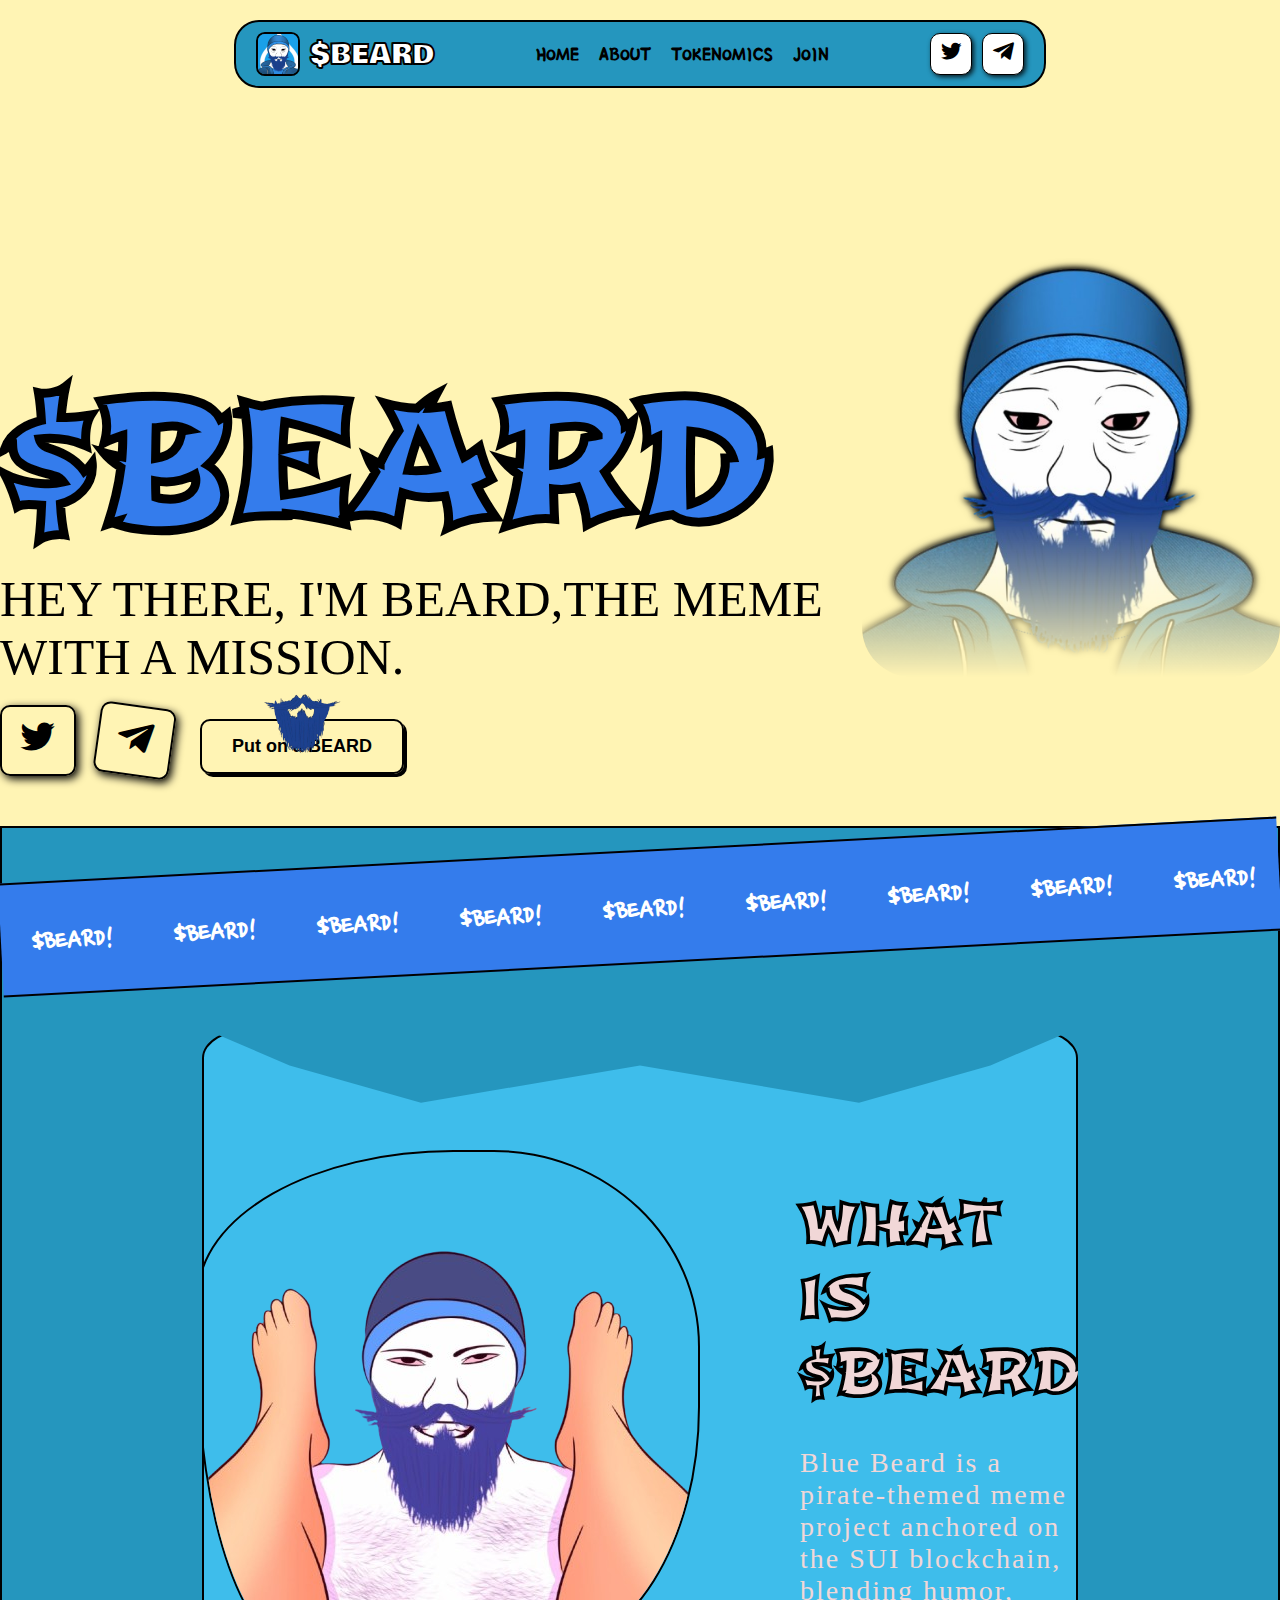
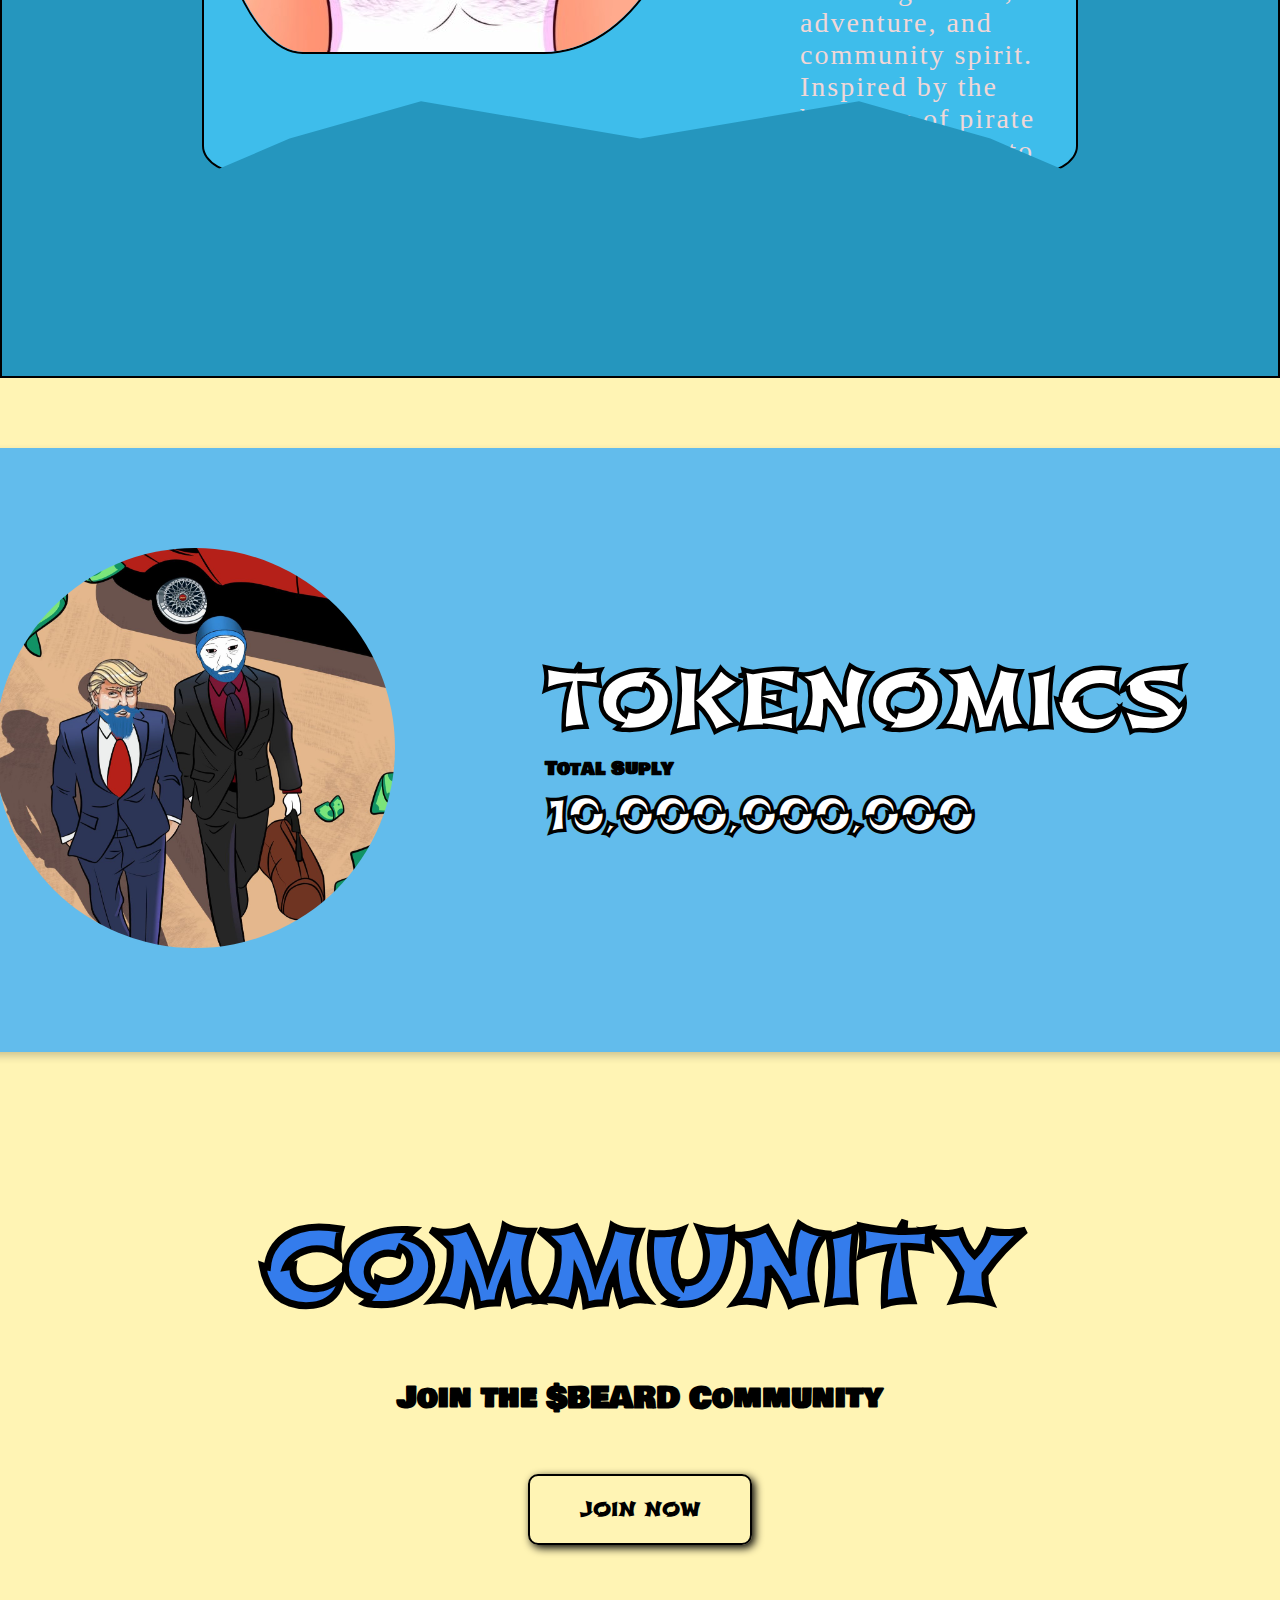
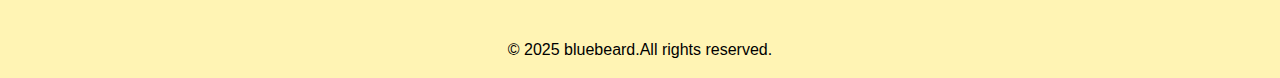
<file: index.html>
<!DOCTYPE html>
<html lang="en">
<head>
    <meta charset="UTF-8">
    <meta name="viewport" content="width=device-width, initial-scale=1.0">
    <title>BLUE BEARD!!</title>
    <link rel="stylesheet" href="styles.css">
    <link href='https://unpkg.com/boxicons@2.1.4/css/boxicons.min.css' rel='stylesheet'>
    <link rel="preconnect" href="https://fonts.googleapis.com">
    <link rel="preconnect" href="https://fonts.gstatic.com" crossorigin>
    <link href="https://fonts.googleapis.com/css2?family=Bowlby+One+SC&family=Chewy&family=Gamja+Flower&family=Hanalei+Fill&family=Knewave&family=Nanum+Pen+Script&family=Patrick+Hand+SC&family=Rubik+Puddles&family=Slackey&display=swap" rel="stylesheet">
    <link href="https://fonts.googleapis.com/css2?family=Boogaloo&family=Bowlby+One+SC&family=Chewy&family=Finger+Paint&family=Gamja+Flower&family=Hanalei+Fill&family=Knewave&family=Nanum+Pen+Script&family=Patrick+Hand+SC&family=Rubik+Puddles&family=Shojumaru&family=Slackey&display=swap" rel="stylesheet">

</head>

<body>
  <nav class="navbar">
    <div class="logo-container">
      <img src="img1.jpeg" alt="beard Logo" class="logo-new">
      <span class="brand-name">$BEARD</span>
    </div>
    <ul class="nav-links">
      <li><a href="#home">HOME</a></li>
      <li><a href="#about">ABOUT</a></li>
      <li><a href="#tokenomics">TOKENOMICS</a></li>
      <li><a href="#socials">JOIN</a></li>
    </ul>
    <div class="nav-buttons">
      <a href="https://x.com/bluebeardsui"><i class='bx bxl-twitter'></i></a>
      <a href="https://t.me/bluebeardsui"><i class='bx bxl-telegram'></i></a>
    </div>
</nav>
<div class="hero-section" id="home">
  <div class="hero-text">
    <h1>$BEARD</h1>
    <P>HEY THERE, I'M BEARD,THE MEME WITH A MISSION.</P>
    <div class="btn">
      <div class="social-btn">
        <div class="x-btn">
        <a href="https://x.com/bluebeardsui"><i class='bx bxl-twitter'></i></a>
        </div>
        <div class="tel-btn">
        <a href="https://t.me/bluebeardsui"><i class='bx bxl-telegram' id="tel"></i></a>
        </div>
      </div>
      <div class="put-on">
        <a href="beard.html" class="button">
          Put on a BEARD
          <img src="img7.png"" class="bouncing-image" alt="Bouncing Beard">
      </a>
      </div>
    </div>
  </div>
  <div class="hero-img">
    <img src="img3.png"  alt="">
  </div>
</div>
<div class="scrolling-banner">
  <div class="banner-content">
      <div class="logo">$BEARD! </div>
      <div class="logo">$BEARD!  </div>
      <div class="logo">$BEARD!  </div>
      <div class="logo">$BEARD! </div>
      <div class="logo">$BEARD!  </div>
      <div class="logo">$BEARD!  </div>
      <!-- Duplicate the texts for a smooth scrolling effect -->
      <div class="logo">$BEARD! </div>
      <div class="logo">$BEARD!  </div>
      <div class="logo">$BEARD!  </div>
      <div class="logo">$BEARD! </div>
      <div class="logo">$BEARD!  </div>
      <div class="logo">$BEARD!  </div>
      <!-- Duplicate the texts for a smooth scrolling effect -->
      <div class="logo">$BEARD! </div>
      <div class="logo">$BEARD!  </div>
      <div class="logo">$BEARD!  </div>
      <div class="logo">$BEARD! </div>
      <div class="logo">$BEARD!  </div>
      <div class="logo">$BEARD!  </div>
      <!-- Duplicate the texts for a smooth scrolling effect -->
      <div class="logo">$BEARD! </div>
      <div class="logo">$BEARD!  </div>
      <div class="logo">$BEARD!  </div>
      <div class="logo">$BEARD! </div>
      <div class="logo">$BEARD!  </div>
      <div class="logo">$BEARD!  </div>
      <!-- Duplicate the texts for a smooth scrolling effect -->
      <div class="logo">$BEARD! </div>
      <div class="logo">$BEARD!  </div>
      <div class="logo">$BEARD!  </div>
      <div class="logo">$BEARD! </div>
      <div class="logo">$BEARD!  </div>
      <div class="logo">$BEARD!  </div>
      <!-- Duplicate the texts for a smooth scrolling effect -->

  </div>
  </div>

  <div class="notebook" id="about">
    <div class="notebook-content">
      <div class="descrip-img">
        <img src="img4.png" alt="">
      </div>
      <div class="description">
        <h1>WHAT IS $BEARD</h1>
        <p>Blue Beard is a pirate-themed meme project anchored on the SUI blockchain, blending humor, adventure, and community spirit. Inspired by the boldness of pirate culture, it aims to bring fun and excitement to the ecosystem while fostering a close-knit crew of supporters. Blue Beard isn’t just about sailing the blockchain seas—it’s about making waves, sharing laughter, and creating unforgettable memories with the SUI community. Join the crew and be part of this thrilling journey!</p>
      </div>
    </div>
    </div>
  <div class="tokenomics" id="tokenomics">
    <div class="tokenomics-details">
      <div class="token-img">
        <img src="img5.jpeg" alt="">
      </div>
      <div class="token-content">
        <h1>TOKENOMICS</h1>
        <h3>Total Suply</h3>  
        <h2>10,000,000,000</h2>
  
      </div>
    </div>
  </div>

  <div class="socials">
    <div class="social-contents">
      <h1>COMMUNITY</h1>
      <h2>Join the $BEARD Community</h2>
    </div>
    <div class="join-btn">
      <a href="https://t.me/bluebeardsui">JOIN NOW</a>
    </div>
  </div>

  <footer class="footer">
    <div class="footer-container">
      <p>&copy; 2025 <span>bluebeard</span>.All rights reserved.</p>
    </div>
  </footer>
    

</body>
</file>
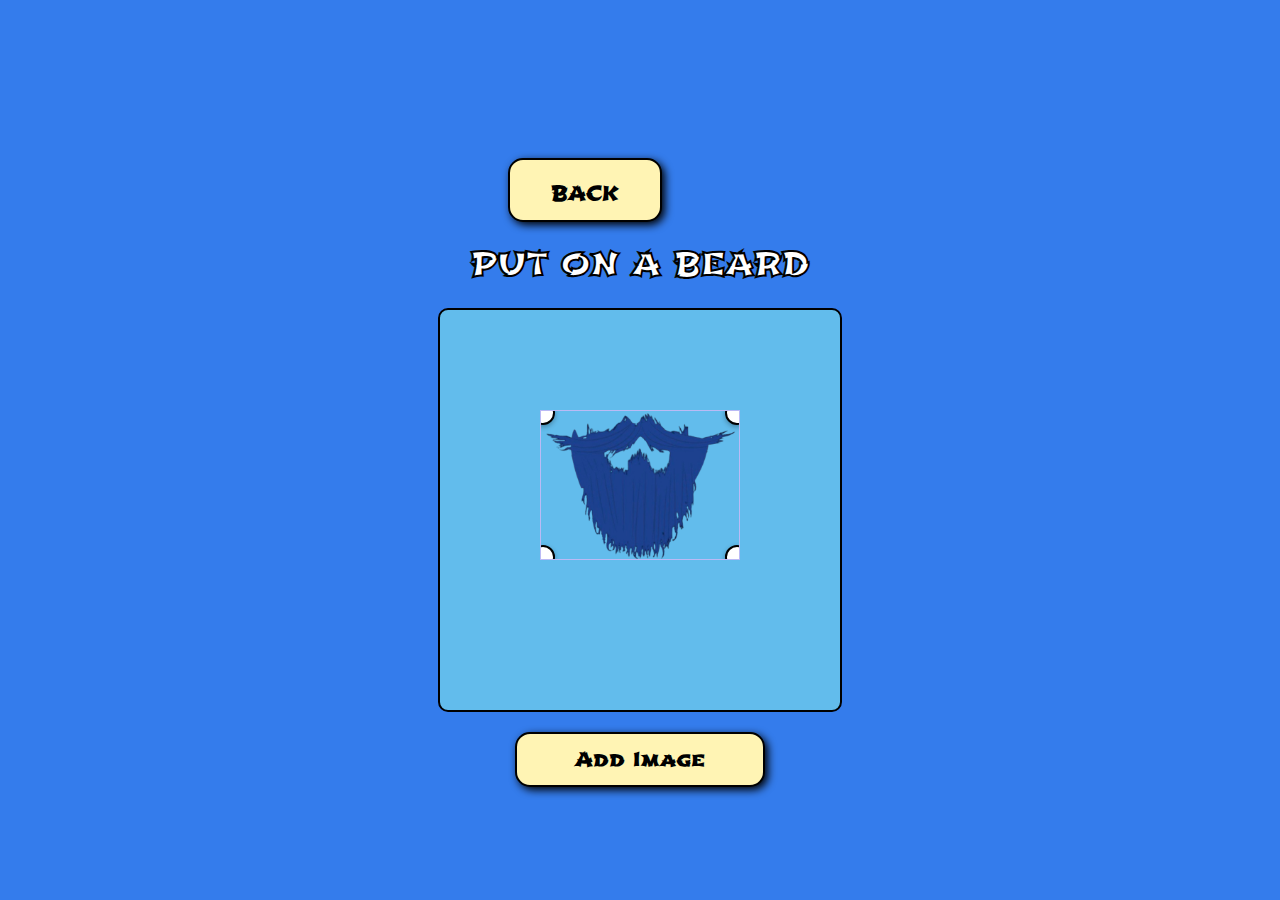
<file: beard.html>
<!DOCTYPE html>
<html lang="en">
<head>
    <meta charset="UTF-8">
    <meta name="viewport" content="width=device-width, initial-scale=1.0">
    <title>Document</title>
    <link rel="stylesheet" href="style2.css">

    <link rel="preconnect" href="https://fonts.gstatic.com" crossorigin>
    <link href="https://fonts.googleapis.com/css2?family=Bowlby+One+SC&family=Chewy&family=Gamja+Flower&family=Hanalei+Fill&family=Knewave&family=Nanum+Pen+Script&family=Patrick+Hand+SC&family=Rubik+Puddles&family=Slackey&display=swap" rel="stylesheet">
    <link href="https://fonts.googleapis.com/css2?family=Boogaloo&family=Bowlby+One+SC&family=Chewy&family=Finger+Paint&family=Gamja+Flower&family=Hanalei+Fill&family=Knewave&family=Nanum+Pen+Script&family=Patrick+Hand+SC&family=Rubik+Puddles&family=Shojumaru&family=Slackey&display=swap" rel="stylesheet">
    <style>
        body {
            background-color: #347cec;
        }
        .image-container {
            position: relative;
            overflow: hidden;
            border-radius: 10px;
        }
        .movable {
            position: absolute;
        }
        .static-image {
            display: block;
            width: 100%;
            margin-top: 10px;
            border-radius: 10px;
            object-fit: cover;
        }
        .save-btn {
            width: 250px;
            height: 55px;
            text-decoration: none;
            background-color:#fff4b4 ;
            padding: 10px;
            border-radius: 15px;
            text-align: center;
            color: black;
            font-size: 20px;
            font-family: "Shojumaru", serif;
            box-shadow: 3px 3px 8px rgba(0, 0, 0, 1);
            border: 2px solid black;
            cursor: pointer;
            display: none;
        }

        .resizer {
            width: 20px; /* Increased size */
            height: 20px; /* Increased size */
            background: white;
            border: 2px solid black; /* Slightly thicker border */
            position: absolute;
            z-index: 1;
            border-radius: 50%; /* Makes the notches round */
            box-shadow: 0 2px 5px rgba(0, 0, 0, 0.3); /* Optional: Adds a subtle shadow for visibility */
        }
        
        .resizer.topleft {
            top: -10px;
            left: -10px;
            cursor: nwse-resize;
        }
        
        .resizer.topright {
            top: -10px;
            right: -10px;
            cursor: nesw-resize;
        }
        
        .resizer.bottomleft {
            bottom: -10px;
            left: -10px;
            cursor: nesw-resize;
        }
        
        .resizer.bottomright {
            bottom: -10px;
            right: -10px;
            cursor: nwse-resize;
        }
        
    </style>
</head>
<body class="beard">
    <div class="the-body-container">
        <div class="back-button">
            <a href="index.html" class="back-btn">BACK</a>
        </div>
        <div class="main-container">
            <div class="put-on-text">
                <h1>PUT ON A BEARD</h1>
            </div>
            <div class="image-container">
                <div class="movable">
                    <img src="img7.png" alt="Draggable Image">
                    <div class="resizer topleft"></div>
                    <div class="resizer topright"></div>
                    <div class="resizer bottomleft"></div>
                    <div class="resizer bottomright"></div>
                </div>
            </div>
            <div class="add-img">
                <button class="add-btn">Add Image</button>
                <input type="file" id="fileInput" accept="image/*" style="display: none;">
            </div>
            <button class="save-btn" id="saveImageBtn">Save Image</button>
        </div>
    </div>
    

    <script>
        // Disable scroll globally by default
        document.body.style.overflow = "hidden";
        document.body.style.touchAction = "none"; 
        const container = document.querySelector(".image-container");
        const div = document.querySelector(".movable");
        const fileInput = document.getElementById("fileInput");
        const addBtn = document.querySelector(".add-btn");
        const saveBtn = document.getElementById("saveImageBtn");
    
        let offsetX, offsetY, isDragging = false;
        let isResizing = false, currentResizer;

        function disableScroll() {
            document.body.style.overflow = "hidden";
            document.body.style.touchAction = "none"; // Prevent scrolling on touch devices
        }
        
        function enableScroll() {
            document.body.style.overflow = "";
            document.body.style.touchAction = ""; // Re-enable scrolling on touch devices
        }
        
    
        function constrainMovement() {
            const rect = div.getBoundingClientRect();
            const containerRect = container.getBoundingClientRect();
    
            if (rect.left < containerRect.left) {
                div.style.left = "0px";
            } else if (rect.right > containerRect.right) {
                div.style.left = `${containerRect.width - rect.width}px`;
            }
    
            if (rect.top < containerRect.top) {
                div.style.top = "0px";
            } else if (rect.bottom > containerRect.bottom) {
                div.style.top = `${containerRect.height - rect.height}px`;
            }
        }
    
        function startDrag(e) {
            const touch = e.touches ? e.touches[0] : e;
            if (!touch.target.classList.contains("resizer")) {
                isDragging = true;
                offsetX = touch.clientX - div.offsetLeft;
                offsetY = touch.clientY - div.offsetTop;
                div.style.cursor = "grabbing";
                div.style.border = "2px solid #babaf5";
                showResizers();
            }
        }
    
        function drag(e) {
            if (!isDragging) return;
            const touch = e.touches ? e.touches[0] : e;
            div.style.left = `${touch.clientX - offsetX}px`;
            div.style.top = `${touch.clientY - offsetY}px`;
            constrainMovement();
        }
    
        function endDrag() {
            isDragging = false;
            div.style.cursor = "grab";
        }
    
        function startResize(e) {
            const touch = e.touches ? e.touches[0] : e;
            isResizing = true;
            currentResizer = touch.target;
            document.addEventListener("mousemove", resize);
            document.addEventListener("mouseup", stopResize);
            document.addEventListener("touchmove", resize, { passive: false });
            document.addEventListener("touchend", stopResize);
            e.stopPropagation();
        }
    
        function resize(e) {
            if (!isResizing) return;
        
            const touch = e.touches ? e.touches[0] : e;
            const rect = div.getBoundingClientRect();
        
            const minWidth = 30;  // Minimum width for the div
            const minHeight = 30; // Minimum height for the div
        
            if (currentResizer.classList.contains("bottomright")) {
                const newWidth = Math.max(touch.clientX - rect.left, minWidth);
                const newHeight = Math.max(touch.clientY - rect.top, minHeight);
                div.style.width = `${newWidth}px`;
                div.style.height = `${newHeight}px`;
            } else if (currentResizer.classList.contains("bottomleft")) {
                const newWidth = Math.max(rect.right - touch.clientX, minWidth);
                const newHeight = Math.max(touch.clientY - rect.top, minHeight);
                div.style.width = `${newWidth}px`;
                div.style.height = `${newHeight}px`;
                div.style.left = `${rect.right - newWidth}px`;
            } else if (currentResizer.classList.contains("topright")) {
                const newWidth = Math.max(touch.clientX - rect.left, minWidth);
                const newHeight = Math.max(rect.bottom - touch.clientY, minHeight);
                div.style.width = `${newWidth}px`;
                div.style.height = `${newHeight}px`;
                div.style.top = `${rect.bottom - newHeight}px`;
            } else if (currentResizer.classList.contains("topleft")) {
                const newWidth = Math.max(rect.right - touch.clientX, minWidth);
                const newHeight = Math.max(rect.bottom - touch.clientY, minHeight);
                div.style.width = `${newWidth}px`;
                div.style.height = `${newHeight}px`;
                div.style.left = `${rect.right - newWidth}px`;
                div.style.top = `${rect.bottom - newHeight}px`;
            }
        
            constrainMovement();
        }
        
    
        function stopResize() {
            isResizing = false;
            document.removeEventListener("mousemove", resize);
            document.removeEventListener("mouseup", stopResize);
            document.removeEventListener("touchmove", resize);
            document.removeEventListener("touchend", stopResize);
        }
    
        function showResizers() {
            resizers.forEach(resizer => {
                resizer.style.display = "block";
            });
        }
    
        function hideResizers() {
            resizers.forEach(resizer => {
                resizer.style.display = "none";
            });
        }
    
        div.addEventListener("mousedown", startDrag);
        div.addEventListener("touchstart", startDrag, { passive: false });
    
        document.addEventListener("mousemove", drag);
        document.addEventListener("touchmove", drag, { passive: false });
    
        document.addEventListener("mouseup", endDrag);
        document.addEventListener("touchend", endDrag);
    
        document.addEventListener("mousedown", (e) => {
            if (!div.contains(e.target) && !e.target.classList.contains("resizer")) {
                div.style.border = "none";
                hideResizers();
            }
        });
    
        document.addEventListener("touchstart", (e) => {
            if (!div.contains(e.target) && !e.target.classList.contains("resizer")) {
                div.style.border = "none";
                hideResizers();
            }
        });
    
        const resizers = document.querySelectorAll(".resizer");
    
        resizers.forEach(resizer => {
            resizer.addEventListener("mousedown", startResize);
            resizer.addEventListener("touchstart", startResize, { passive: false });
        });
    
        document.querySelector(".add-btn").addEventListener("click", () => {
            fileInput.click();
        });
    
        fileInput.addEventListener("change", (e) => {
            const file = e.target.files[0];
            if (file) {
                const reader = new FileReader();
                reader.onload = function(event) {
                    const newImage = document.createElement("img");
                    newImage.src = event.target.result;
                    newImage.alt = "New Image";
                    newImage.classList.add("static-image");
    
                    // Add the new image below the existing one
                    container.appendChild(newImage);
    
                    // Hide the Add Image button
                    addBtn.style.display = "none";
    
                    // Change the Add button text to "Save Image" and show the save button
                    addBtn.textContent = "Save Image";
                    saveBtn.style.display = "inline-block";
                };
                reader.readAsDataURL(file);
            }
        });
    
        saveBtn.addEventListener("click", function() {
            const canvas = document.createElement("canvas");
            const ctx = canvas.getContext("2d");
    
            const beardImage = div.querySelector("img");
            const uploadedImage = container.querySelector(".static-image");
    
            canvas.width = container.offsetWidth;
            canvas.height = container.offsetHeight;
    
            const containerRect = container.getBoundingClientRect();
            const beardRect = div.getBoundingClientRect();
            const uploadedRect = uploadedImage.getBoundingClientRect();
    
            const beardX = beardRect.left - containerRect.left;
            const beardY = beardRect.top - containerRect.top;
    
            const uploadedX = uploadedRect.left - containerRect.left;
            const uploadedY = uploadedRect.top - containerRect.top;
            const uploadedWidth = uploadedRect.width;
            const uploadedHeight = uploadedRect.height;
    
            ctx.drawImage(uploadedImage, uploadedX, uploadedY, uploadedWidth, uploadedHeight);
            ctx.drawImage(beardImage, beardX, beardY, beardRect.width, beardRect.height);
    
            const dataUrl = canvas.toDataURL("image/png");
            const link = document.createElement("a");
            link.href = dataUrl;
            link.download = "combined-image.png";
            link.click();
        });
    </script>
    </body>
</html>
</file>
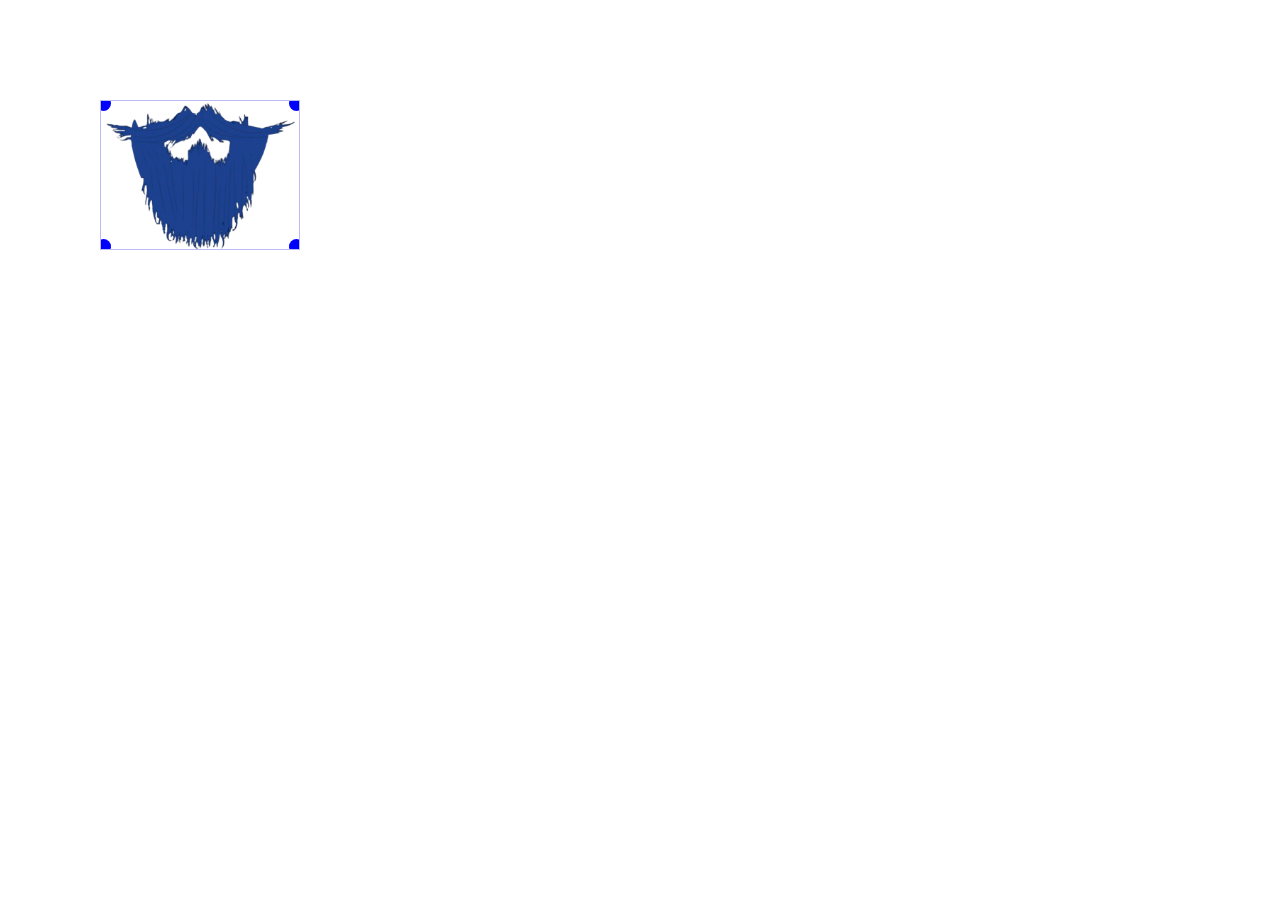
<file: test.html>
<!DOCTYPE html>
<html lang="en">
<head>
    <meta charset="UTF-8">
    <meta name="viewport" content="width=device-width, initial-scale=1.0">
    <title>Draggable & Resizable Image</title>
    <style>
        .movable {
            position: absolute;
            width: 200px;
            height: 150px;
            background-color: transparent;
            cursor: grab;
            top: 100px;
            left: 100px;
            border: 1px solid #babaf5;
            box-sizing: border-box;
            overflow: hidden; /* Ensures the image doesn't overflow the container */
        }

        .movable img {
            width: 100%;
            height: 100%;
            object-fit: cover; /* Ensures the image scales correctly */
        }

        /* Resizer handles */
        .resizer {
            position: absolute;
            border-radius: 50%;
            background: blue;
        }

        /* Corners */
        .resizer.topleft, .resizer.topright, .resizer.bottomleft, .resizer.bottomright {
            width: 15px;
            height: 15px;
        }

        /* Sides */
        .resizer.top, .resizer.bottom {
            height: 10px;
            width: 100%;
            cursor: ns-resize;
        }

        .resizer.left, .resizer.right {
            width: 10px;
            height: 100%;
            cursor: ew-resize;
        }

        /* Positioning resizers */
        .top { top: -5px; left: 0; cursor: ns-resize; }
        .bottom { bottom: -5px; left: 0; cursor: ns-resize; }
        .left { left: -5px; top: 0; cursor: ew-resize; }
        .right { right: -5px; top: 0; cursor: ew-resize; }

        .topleft { top: -5px; left: -5px; cursor: nwse-resize; }
        .topright { top: -5px; right: -5px; cursor: nesw-resize; }
        .bottomleft { bottom: -5px; left: -5px; cursor: nesw-resize; }
        .bottomright { bottom: -5px; right: -5px; cursor: nwse-resize; }
    </style>
</head>
<body>
    <div class="movable">
        <img src="img7.png" alt="Draggable Image">
        <div class="resizer topleft"></div>
        <div class="resizer topright"></div>
        <div class="resizer bottomleft"></div>
        <div class="resizer bottomright"></div>
    </div>

    <script>
        const div = document.querySelector(".movable");
        let offsetX, offsetY, isDragging = false;

        // Function to show the border when clicked
        div.addEventListener("mousedown", (e) => {
            if (!e.target.classList.contains("resizer")) {
                div.style.border = "2px solid #babaf5;";
            }
        });

        // Function to hide the border when clicking outside
        document.addEventListener("mousedown", (e) => {
            if (!div.contains(e.target)) {
                div.style.border = "none";
            }
        });

        // Function to show the resizers
        function showResizers() {
            const resizers = document.querySelectorAll(".resizer");
            resizers.forEach(resizer => {
                resizer.style.display = "block";
            });
        }

        // Function to hide the resizers
        function hideResizers() {
            const resizers = document.querySelectorAll(".resizer");
            resizers.forEach(resizer => {
                resizer.style.display = "none";
            });
        }

        // Show border and resizers when clicking inside
        div.addEventListener("mousedown", (e) => {
            if (!e.target.classList.contains("resizer")) {
                div.style.border = "2px solid #babaf5;";
                showResizers();
            }
        });

        // Hide border and resizers when clicking outside
        document.addEventListener("mousedown", (e) => {
            if (!div.contains(e.target)) {
                div.style.border = "none";
                hideResizers();
            }
        });

        

        // Dragging functionality
        div.addEventListener("mousedown", (e) => {
            if (e.target.classList.contains("resizer")) return; // Skip dragging if resizing
            isDragging = true;
            offsetX = e.clientX - div.offsetLeft;
            offsetY = e.clientY - div.offsetTop;
            div.style.cursor = "grabbing";
        });

        document.addEventListener("mousemove", (e) => {
            if (isDragging) {
                div.style.left = `${e.clientX - offsetX}px`;
                div.style.top = `${e.clientY - offsetY}px`;
            }
        });

        document.addEventListener("mouseup", () => {
            isDragging = false;
            div.style.cursor = "grab";
        });

        // Resizing functionality
        const resizers = document.querySelectorAll(".resizer");
        let isResizing = false, currentResizer;

        resizers.forEach(resizer => {
            resizer.addEventListener("mousedown", (e) => {
                isResizing = true;
                currentResizer = e.target;
                document.addEventListener("mousemove", resize);
                document.addEventListener("mouseup", stopResize);
                e.stopPropagation(); // Prevent drag while resizing
            });
        });

        function resize(e) {
            if (!isResizing) return;

            const rect = div.getBoundingClientRect();

            if (currentResizer.classList.contains("bottomright")) {
                div.style.width = `${e.clientX - rect.left}px`;
                div.style.height = `${e.clientY - rect.top}px`;
            } else if (currentResizer.classList.contains("bottomleft")) {
                div.style.width = `${rect.right - e.clientX}px`;
                div.style.left = `${e.clientX}px`;
                div.style.height = `${e.clientY - rect.top}px`;
            } else if (currentResizer.classList.contains("topright")) {
                div.style.width = `${e.clientX - rect.left}px`;
                div.style.height = `${rect.bottom - e.clientY}px`;
                div.style.top = `${e.clientY}px`;
            } else if (currentResizer.classList.contains("topleft")) {
                div.style.width = `${rect.right - e.clientX}px`;
                div.style.left = `${e.clientX}px`;
                div.style.height = `${rect.bottom - e.clientY}px`;
                div.style.top = `${e.clientY}px`;
            } else if (currentResizer.classList.contains("top")) {
                div.style.height = `${rect.bottom - e.clientY}px`;
                div.style.top = `${e.clientY}px`;
            } else if (currentResizer.classList.contains("bottom")) {
                div.style.height = `${e.clientY - rect.top}px`;
            } else if (currentResizer.classList.contains("left")) {
                div.style.width = `${rect.right - e.clientX}px`;
                div.style.left = `${e.clientX}px`;
            } else if (currentResizer.classList.contains("right")) {
                div.style.width = `${e.clientX - rect.left}px`;
            }
        }

        function stopResize() {
            isResizing = false;
            document.removeEventListener("mousemove", resize);
            document.removeEventListener("mouseup", stopResize);
        }
    </script>
</body>
</html>
</file>
<file: styles.css>
body {
    margin: 0;
    font-family: 'Arial', sans-serif;
    background-color: #fff4b4; /* Optional light blue background */
  }
  
  .navbar {
    display: flex;
    align-items: center;
    font-family: "Gamja Flower", serif;
    font-weight: 400;
    font-style: normal;
    font-size: 22px;
    justify-content: space-between;
    padding: 10px 20px;
    background-color: #2596be;
    border: 2px solid black;
    border-radius: 25px;
    max-width: 60%;
    margin: 20px auto;
  }

  .logo-container {
    display: flex;
    align-items: center;
    gap: 10px;
  }

  .logo-container img{
    border-radius: 20%;
    border: 2px solid black;

  }
  
  .logo-new {
    width: 40px;
    height: 40px;
  }
  
  .brand-name {
    font-size: 28px;
    font-family: "Bowlby One SC", serif;
    font-weight: bold;
    background-color: transparent;
    color: #fff;
    border-radius: 5px;
    -webkit-text-stroke: 1px black;

  }
  
  .nav-links {
    display: flex;
    gap: 20px;
    list-style: none;
    margin: 0;
    padding: 0;
  }
  
  .nav-links a {
    text-decoration: none;
    color: black;
    font-weight: bold;
    transition: color 0.3s ease;
  }
  
  .nav-links a:hover {
    color: #007bff; /* Optional hover color */
  }
  
  .nav-buttons {
    display: flex;
    align-items: center;
    gap: 10px;
  }
  
  .nav-buttons a{
    background-color: white;
    border: 1px solid black;
    width: 30px;
    height: 30px;
    text-align: center;
    border-radius: 10px;
    font-size: 25px;
    padding: 5px;
    color: black;
    box-shadow: 2px 2px 5px rgba(0, 0, 0, 0.829);

  }

  .hero-section{
    display: flex;
    justify-content: center;
    margin-top: 170px;
  }

  .hero-text {
    color: #347cec;
    max-width: 900PX;
  }

  .hero-text h1{
    margin: 0;
    margin-top: 100px;
    font-family: "Shojumaru", serif;
    font-weight: 700;
    font-size: 160px;
    -webkit-text-stroke: 4px black;

  }
  .hero-text p{
    color: black;
    margin: 0;
    font-family: "Chewy", serif;
    font-size: 50PX;
  }

 .hero-img{
  display: inline-block;
  width: 600PX;

 }

 .hero-img img{
  position: relative;
  display: block;
  width: 100%; /* Adjust this if needed */
  height: auto;
  mask-image: linear-gradient(to bottom, black 85%, transparent);
  -webkit-mask-image: linear-gradient(to bottom, black 60%, transparent);
  filter: drop-shadow(0 0 3px black) drop-shadow(0 0 3px black); 
  border-radius: 50px;
 }

 .btn{
  display: flex;
 }

  .social-btn {
    margin-top: 30px;
    width: 200px;
    height: 60px;
    display: flex;
    gap: 20px;
    text-align: center;
  }
 .social-btn a{
  font-size: 42px;
  padding: 10px 15px;
  border: 2px solid black;
  border-radius: 10px;
  color: black;
  box-shadow: 3px 3px 8px rgba(0, 0, 0, 1);
 }

.tel-btn{
  rotate: 8deg;
}


.button {
  position: relative;
  display: inline-block;
  padding: 15px 30px;
  font-size: 18px;
  font-weight: bold;
  color: black;
  background-color: transparent;
  border: 2px solid #000;
  border-radius: 10px;
  box-shadow: 3px 3px 0px #000;
  cursor: pointer;
  text-decoration: none;
  margin-top: 33px;
}
.bouncing-image {
  position: absolute;
  top: -30px;
  left: 50%;
  transform: translateX(-50%);
  width: 80px;
  height: auto;
  animation: bounce 1s infinite ease-in-out;
}
@keyframes bounce {
  0%, 100% {
      transform: translateX(-50%) translateY(0);
  }
  50% {
      transform: translateX(-50%) translateY(-10px);
  }
}


.scrolling-banner {
  padding-top: 40px;
  position: absolute;
  font-family: "Nanum Pen Script", serif;
  font-size: 30px;
  top:800px;
  max-width: 100%;
  height: 70px;
  overflow: hidden;
  background-color: #347cec; /* Dark background for the banner */
  border-top:2px solid #000;
  border-bottom:2px solid #000;
  margin-top: 50px;
  rotate: -3deg;

}

.banner-content {
  display: flex;
  align-items: center;
  animation: scroll 20s linear infinite; /* Smooth scrolling animation */
}

.logo {
  padding: 0 30px;
  font-weight: bold;
  color: white;
  white-space: nowrap; /* Prevent text wrapping */
}

 /* Keyframes for scrolling effect */
 @keyframes scroll {
  0% {
    transform: translateX(0);
  }
  100% {
    transform: translateX(-50%);
  }
}

.notebook{  
  padding: 200px;
  margin-top: 50px;
  justify-content: center;
  background-color: #2596be;
  border: 2px solid black;
  align-items: center;
}

.notebook .description{
  max-width: 800px;
  height: 30vh;
  font-family: "Chewy", serif;
  font-size: 28px;
  color: rgb(241, 215, 215);
}

.description h1{
  font-family: "Shojumaru", serif;
  -webkit-text-stroke:2px black;

}

.notebook-content{
  display: flex;
  gap: 100px;
  justify-content: center;
  border-radius: 50px / 30px; 
  clip-path: polygon(
        0% 0%, 10% 5%, 25% 10%, 50% 5%, 75% 10%, 90% 5%, 100% 0%, 
        100% 100%, 90% 95%, 75% 90%, 50% 95%, 25% 90%, 10% 95%, 0% 100%
    );
  border: 2px solid black;
  padding: 120px;
  background-color: #3ebdeb;
  letter-spacing: 2px;

}

.descrip-img{
  border-radius: 51% 41% 31% 21% /29% 39% 49% 59% ;
  width: 500px;
  height: 500px;
  border: 2px solid black;
}

.descrip-img img{
  border-radius: 51% 41% 31% 21% /29% 39% 49% 59% ;
  
}

.tokenomics{
  display: flex;
  justify-content: center;
  margin-top: 70px;
}


.token-img {
  width: 400px;
  height: auto;
}
.token-img img{
  border-radius: 50%;
  width: 100%;
}

.tokenomics-details{
  display: flex;
  margin: 0 auto;
  padding: 100px 180px;
  background-color: #62bcec;
  border-radius: 20px;
  box-shadow: 0 4px 8px rgba(0, 0, 0, 0.2);
  gap: 50px;
}

.token-content h1{
  font-family: "Shojumaru", serif;
  font-size: 80px;
  color: white;
  -webkit-text-stroke:2px #000;
  padding: 0;
  margin: 0;
  
}

.token-content h3{
  font-family: "Bowlby One SC", serif;
  margin: 0;

}

.token-content h2{
  font-family: "Shojumaru", serif;
  font-size: 45px;
  color: white;
  -webkit-text-stroke: 2px black;
  margin: 2px;

}

.token-content{
  margin: 100px;
}

.socials{
  display: flex;
  flex-direction: column;
  align-items: center;
}
.social-contents{
  display: flex;
  flex-direction: column;
  justify-content: center;
  align-items: center;
  margin-top: 150px;
}

.social-contents h1{
  font-family: "Shojumaru", serif;
  font-size: 100px;
  color: #347cec;
  -webkit-text-stroke: 4px black;
  margin: 0;

}

.social-contents h2{
  font-family: "Bowlby One SC", serif;
  font-size: 30px;
  margin-top: 40px;

}
.join-btn{
  margin: 50px;
  margin-bottom: 100px;
}

.join-btn a{
  align-items: center;
  font-size: 20px;
  padding: 20px 50px;
  border: 2px solid black;
  border-radius: 10px;
  color: black;
  box-shadow: 3px 3px 8px rgba(0, 0, 0, 1);
  text-decoration: none;
  font-family: "Shojumaru", serif;

}

.footer-container p {
  font-size: 1rem; /* Slightly smaller font size for mobile */
  line-height: 1.4;
  color: black;
  text-align: center;
  font-family:Arial, Helvetica, sans-serif;

}

.footer-container span {
  font-size: 1rem; /* Ensure the highlight remains prominent */
}


/* Mobile View (max-width: 768px) */
@media (max-width: 768px) {
  .navbar {
    align-items: center;
    font-size: 18px;
    padding: 15px;
    max-width: 100%;
    margin: 10px auto;
  }

  .logo-container {
    gap: 5px;
  }

  .logo-new {
    width: 30px;
    height: 30px;
  }

  .brand-name {
    font-size: 24px;
    text-align: center;
  }

  .nav-links {
    display: none;
  }

  .nav-buttons {
    gap: 15px;
  }

  .hero-section {
    flex-direction: column;
    align-items: center;
    text-align: center;
    margin-top: 10px;
  }

  .hero-text {
    max-width: 100%;
    padding: 0 10px;
    margin-top: 0;
  }

  .hero-text h1 {
    font-size: 80px;
    -webkit-text-stroke: 2px black;
  }

  .hero-text p {
    font-size: 30px;
  }

  .hero-img {
    width: 90%;
    margin-top: 20px;
  }

  .social-btn {
    gap: 15px;
    width: 50%;
    padding-left: 10px;

  }

  .social-btn a {
    display: inline-block;
    font-size: 36px;
    padding: 12px;
    width: 30px;
    height: 30px;

  }

  .tel-btn {
    rotate: 5deg;
  }

  .button{
    margin-top: 36px;
    font-size: 14px;
  }

  .scrolling-banner{
    height: 40px;
    padding-top: 10px;
  }

  .notebook {  
    padding: 20px;
    margin-top: 20px;
    text-align: center;
    border-radius: 20px;
  }

  .notebook .description {
    max-width: 100%;
    height: auto;
    font-size: 20px;
    padding: 20px;
  }

  .description h1 {
    font-size: 35px;
  }

  .notebook-content {
    flex-direction: column;
    gap: 30px;
    padding: 5px;
    margin-top: 20px;
    clip-path: polygon(
        0% 0%, 100% 0%, 95% 10%, 100% 5%, 100% 10%, 100% 5%, 100% 0%, 
        100% 100%, 80% 100%, 95% 100%, 100% 95%, 85% 100%, 10% 100%, 0% 100%
    );
  }

  .descrip-img {
    width: 100%;
    height: auto;
  }

  .descrip-img img {
    width: 100%;
    height: auto;
  }

  .tokenomics {
    flex-direction: column;
    align-items: center;
    margin-top: 30px;
  }

  .token-img {
    width: 80%;
  }

  .tokenomics-details {
    flex-direction: column;
    padding: 2px;
    gap: 30px;
    align-items: center;
  }

  .token-content {
    margin: 10px;
    text-align: center;
  }

  .token-content h1 {
    font-size: 45px;
  }

  .token-content h2 {
    font-size: 28px;
  }

  .token-content h3 {
    font-size: 22px;
  }

  .socials{
    text-align: center;
  }

  .social-contents h1{
    font-size: 45px;
  -webkit-text-stroke: 2px black;
    align-items: center;

  }

  .social-contents h2{
    align-items: center;
  }


}

/* Smaller Mobile Screens (max-width: 480px) */
@media (max-width: 480px) {
  .navbar {
    font-size: 16px;
    padding: 10px;
  }

  .brand-name {
    font-size: 22px;
  }

  .hero-text h1 {
    font-size: 60px;
  }

  .hero-text p {
    font-size: 24px;
  }

  .hero-img {
    width: 100%;
  }

  .social-btn a {
    font-size: 30px;
  }

 
}
</file>
<file: style2.css>
/* bead pageeeee */
body{
    background-color: #62bcec;
}
.main-container{
    display: flex;
    flex-direction: column;
    align-items: center;
  }
  
  .image-container{
    width: 400px;
    height: 400px;
    background-color: #62bcec;
    border: 2px solid black;
    border-radius: 20px;
    margin-bottom: 20px;
    position: relative;
  }
  

  .add-img button{
    display: inline-block;
    width: 250px;
    height: 55px;
    text-decoration: none;
    background-color:#fff4b4 ;
    padding: 10px;
    border-radius: 15px;
    text-align: center;
    color: black;
    font-size: 20px;
    font-family: "Shojumaru", serif;
    box-shadow: 3px 3px 8px rgba(0, 0, 0, 1);
    border: 2px solid black;
    cursor: pointer;
    
  }
  
  .put-on-text{
    font-family: "Shojumaru", serif;
    color:white;
    -webkit-text-stroke:1px black;



  }


  .movable {
    position: absolute;
    width: 200px;
    height: 150px;
    background-color: transparent;
    cursor: grab;
    top: 100px;
    left: 100px;
    border: 1px solid #babaf5;
    box-sizing: border-box;
    overflow: hidden; /* Ensures the image doesn't overflow the container */
}

.movable img {
    width: 100%;
    height: 100%;
    object-fit: cover; /* Ensures the image scales correctly */
}

/* Resizer handles */


.the-body-container{
  left: -500px;
}

.back-btn {
  margin-left: 500px;
  margin-top: 150px;
  display: inline-block;
  width: 150px;
  height: 40px;
  padding-top: 20px;
  text-decoration: none;
  background-color:#fff4b4 ;
  border-radius: 15px;
  text-align: center;
  color: black;
  font-size: 20px;
  font-family: "Shojumaru", serif;
  box-shadow: 3px 3px 8px rgba(0, 0, 0, 1);
  border: 2px solid black;
  cursor: pointer;
}


/* Mobile View (max-width: 768px) */
@media (max-width: 768px) {
  .back-btn{
    margin: 10px;
    width: 100px;
    height: 30px;
    font-size: 18px;
    padding-top: 7px;
  }

 
}
</file>
